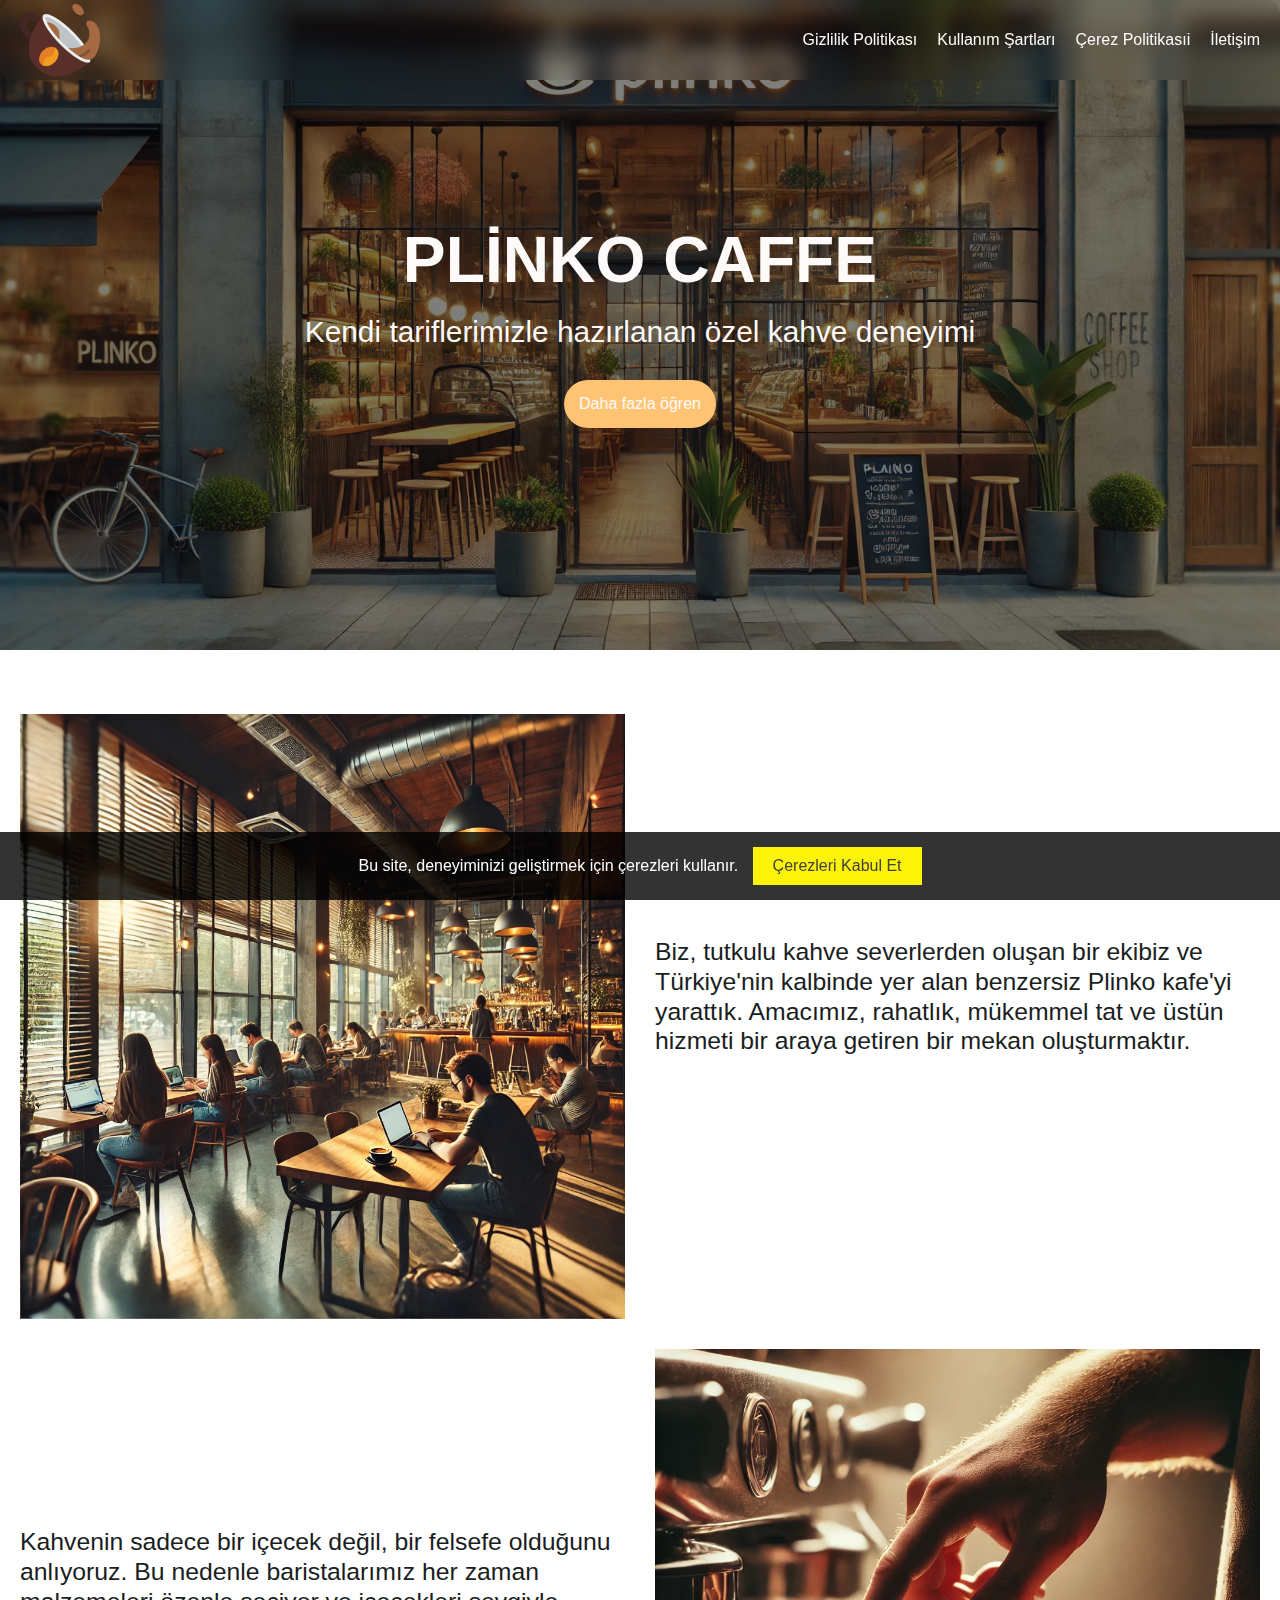
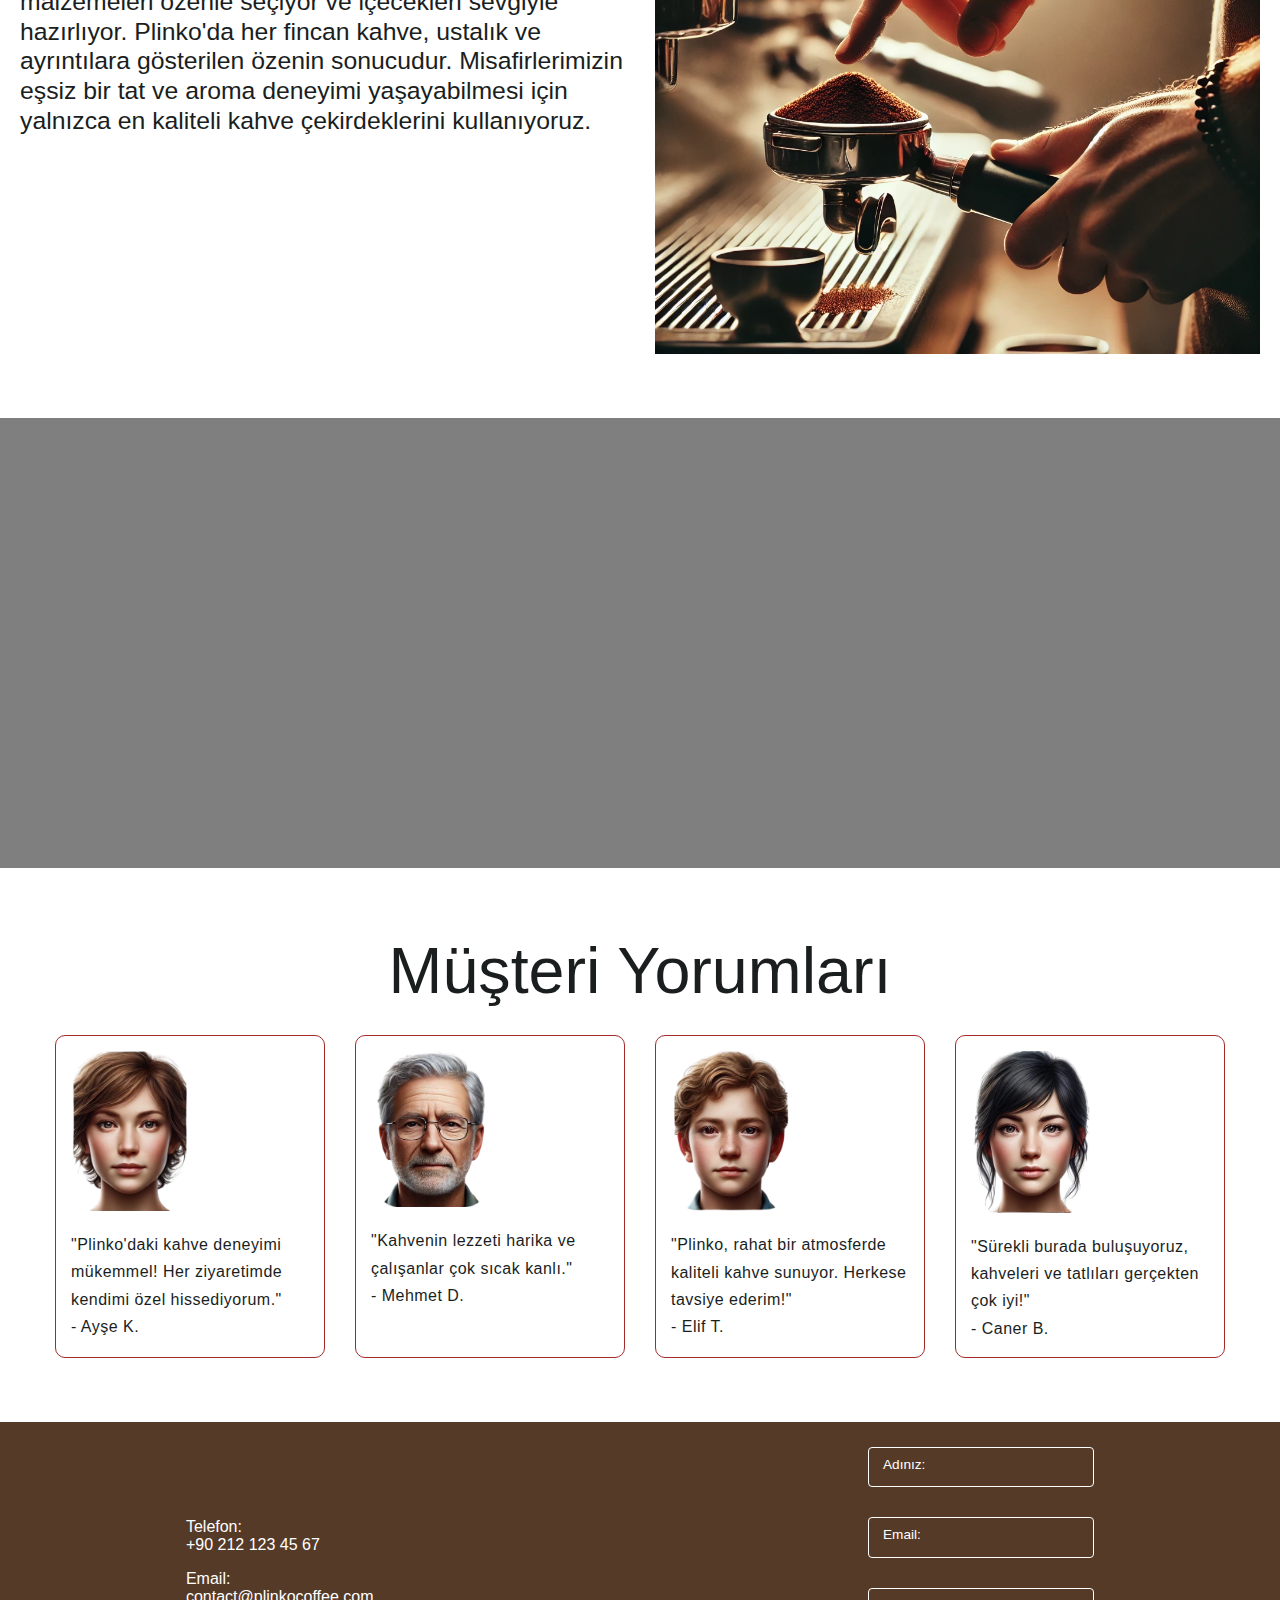
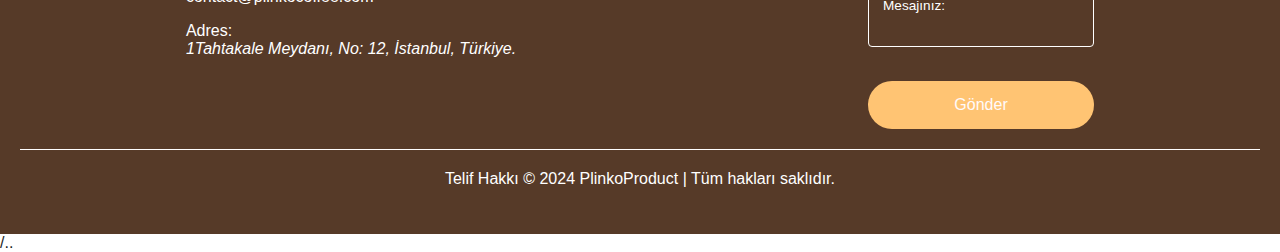
<file: page/tr/index.html>
<!DOCTYPE html>
<html lang="tr">
  <head>
    <meta charset="UTF-8" />
    <link rel="icon" type="image/png" href="../../public/logo.png" />
    <meta name="viewport" content="width=device-width, initial-scale=1.0" />
    <meta
      name="description"
      content="Plinko Café – Türkiye'nin kalbinde yer alan eşsiz bir kahve deneyimi. Kaliteli kahve çekirdeklerinden yapılan lezzetli içecekler ve mükemmel atmosfer."
    />
    <meta
      name="keywords"
      content="Plinko Café, kahve deneyimi, Plinko kahve, Türkiye kahve, kaliteli kahve"
    />
    <title>Plinko Café Hakkında – Kaliteli Kahve ve Misafirperverlik</title>
    <link rel="stylesheet" href="../../css/styles.css" />

    <!-- Google Fontlarına önceden bağlan -->
    <link rel="preconnect" href="https://fonts.googleapis.com" />
    <link rel="preconnect" href="https://fonts.gstatic.com" crossorigin />
    <link
      href="https://fonts.googleapis.com/css2?family=Outfit:wght@100..900&display=swap"
      rel="stylesheet"
    />

    <meta
      property="og:title"
      content="Plinko Café – Türkiye'deki en iyi kahve deneyimi"
    />
    <meta
      property="og:description"
      content="Plinko Café'de kaliteli kahve çekirdeklerinden hazırlanan lezzetli kahvelerin tadını çıkarın. Türkiye'nin kalbindeki eşsiz kahve deneyimi."
    />
    <meta
      property="og:image"
      content="https://plinkocoffee.com/img/cafe-preview.webp"
    />
    <meta property="og:url" content="https://plinkocoffee.com" />

    <meta name="twitter:card" content="summary_large_image" />
    <meta
      name="twitter:title"
      content="Plinko Café – Türkiye'deki en iyi kahve deneyimi"
    />
    <meta
      name="twitter:description"
      content="Türkiye'nin kalbinde yer alan Plinko Café'de eşsiz bir kahve deneyimi yaşayın. Kaliteli kahve çekirdekleri ile hazırlanan içecekler sizi bekliyor!"
    />
    <meta
      name="twitter:image"
      content="https://plinkocoffee.com/img/cafe-preview.webp"
    />

    <link rel="alternate" hreflang="tr" href="https://plinkocoffee.com" />
    <link rel="alternate" hreflang="en" href="https://plinkocoffee.com/en" />

    <script type="application/ld+json">
      {
        "@context": "https://schema.org",
        "@type": "CafeOrCoffeeShop",
        "name": "Plinko Café",
        "image": "https://plinkocoffee.com/img/cafe-preview.webp",
        "description": "Kaliteli kahve çekirdeklerinden yapılan lezzetli kahve içecekleri sunan Plinko Café, Türkiye'nin kalbinde eşsiz bir kahve deneyimi sunuyor.",
        "address": {
          "@type": "PostalAddress",
          "streetAddress": "Tahtakale Meydanı, No: 12",
          "addressLocality": "İstanbul",
          "addressCountry": "TR"
        },
        "priceRange": "$$",
        "servesCuisine": "Coffee, Desserts",
        "brand": {
          "@type": "Brand",
          "name": "PlinkoCafé"
        }
      }
    </script>
  </head>
  <body>
    <header class="header">
      <div class="container header-container">
        <a href="../../">
          <img src="../../public/logo.png" alt="" width="80px" />
        </a>
        <nav>
          <ul class="header-nav">
            <li>
              <a href="../politikası-page.html" data-translate="header.link1"
                >Gizlilik Politikası</a
              >
            </li>
            <li>
              <a
                href="../kullanım-sartlar-page.html"
                data-translate="header.link2"
                >Kullanım Şartları</a
              >
            </li>
            <li>
              <a href="../cerez-page.html" data-translate="header.link3"
                >Çerez Politikasıі</a
              >
            </li>
            <li>
              <a href="../contacts-page.html" data-translate="header.link4"
                >İletişim</a
              >
            </li>
          </ul>
        </nav>
      </div>
    </header>

    <main>
      <section class="parallax">
        <div class="container">
          <h1 class="hero-title" data-translate="hero.mainTitle">
            Plinko Caffe
          </h1>
          <p class="hero-text" data-translate="hero.text">
            Kendi tariflerimizle hazırlanan özel kahve deneyimi
          </p>
          <a
            href="../hizmetlerimiz-page.html"
            class="hero-link"
            data-translate="hero.heroBtn"
            >Daha fazla öğren</a
          >
        </div>
      </section>
      <section class="section">
        <div class="container">
          <div class="about-content">
            <img src="../../img/about.webp" alt="team" />
            <div class="about-thumb">
              <p class="main-text" data-translate="aboutPage.desc1">
                Biz, tutkulu kahve severlerden oluşan bir ekibiz ve Türkiye'nin
                kalbinde yer alan benzersiz Plinko kafe'yi yarattık. Amacımız,
                rahatlık, mükemmel tat ve üstün hizmeti bir araya getiren bir
                mekan oluşturmaktır.
              </p>
            </div>
            <div class="about-thumb">
              <p class="main-text" data-translate="aboutPage.desc2">
                Kahvenin sadece bir içecek değil, bir felsefe olduğunu
                anlıyoruz. Bu nedenle baristalarımız her zaman malzemeleri
                özenle seçiyor ve içecekleri sevgiyle hazırlıyor. Plinko'da her
                fincan kahve, ustalık ve ayrıntılara gösterilen özenin
                sonucudur. Misafirlerimizin eşsiz bir tat ve aroma deneyimi
                yaşayabilmesi için yalnızca en kaliteli kahve çekirdeklerini
                kullanıyoruz.
              </p>
            </div>
            <img src="../../img/about1.webp" alt="team" />
          </div>
        </div>
      </section>
      <section class="about-parallax">
        <div class="container"></div>
      </section>
      <section class="section">
        <div class="container">
          <h2 class="main-title" data-translate="aboutPage.title">
            Müşteri Yorumları
          </h2>
          <ul class="testimonial-list">
            <li class="testimonial-item">
              <img
                src="../../img/user-1.png"
                alt="Ayşe K."
                width="120"
                height="120"
              />
              <p class="testimonial-text" data-translate="aboutPage.text1">
                "Plinko'daki kahve deneyimi mükemmel! Her ziyaretimde kendimi
                özel hissediyorum." <br />- Ayşe K.
              </p>
            </li>
            <li class="testimonial-item">
              <img
                src="../../img/user-2.png"
                alt="Mehmet D."
                width="120"
                height="120"
              />
              <p class="testimonial-text" data-translate="aboutPage.text2">
                "Kahvenin lezzeti harika ve çalışanlar çok sıcak kanlı." <br />
                - Mehmet D.
              </p>
            </li>
            <li class="testimonial-item">
              <img
                src="../../img/user-3.png"
                alt="Elif T."
                width="120"
                height="120"
              />
              <p class="testimonial-text" data-translate="aboutPage.text3">
                "Plinko, rahat bir atmosferde kaliteli kahve sunuyor. Herkese
                tavsiye ederim!" <br />- Elif T.
              </p>
            </li>
            <li class="testimonial-item">
              <img
                src="../../img/user-4.png"
                alt="Caner B."
                width="120"
                height="120"
              />
              <p class="testimonial-text" data-translate="aboutPage.text4">
                "Sürekli burada buluşuyoruz, kahveleri ve tatlıları gerçekten
                çok iyi!" <br />- Caner B.
              </p>
            </li>
          </ul>
        </div>
      </section>
    </main>

    <footer class="footer">
      <div class="container footer-container">
        <div class="footer-wrapper">
          <ul class="footer-contact-list">
            <li class="footer-contact-item">
              <p data-translate="footer.link1">Telefon:</p>
              <a href="tel:+902121234567">+90 212 123 45 67</a>
            </li>
            <li class="footer-contact-item">
              <p data-translate="footer.link2">Email:</p>
              <a href="mailto:support@plinkoproduct.com"
                >contact@plinkocoffee.com</a
              >
            </li>
            <li class="footer-contact-item">
              <p data-translate="footer.link3">Adres:</p>
              <address>1Tahtakale Meydanı, No: 12, İstanbul, Türkiye.</address>
            </li>
          </ul>

          <form method="POST" class="footer-form" id="contact-form">
            <div class="field">
              <input
                type="text"
                id="name"
                required
                class="field-input"
                placeholder
              />
              <label
                for="name"
                class="field-label"
                data-translate="footer.label1"
                >Adınız:</label
              >
            </div>

            <div class="field">
              <input
                type="email"
                id="email"
                required
                class="field-input"
                placeholder
              />
              <label
                for="email"
                class="field-label"
                data-translate="footer.label2"
                >Email:</label
              >
            </div>

            <div class="field">
              <textarea
                id="message"
                required
                class="field-input"
                placeholder
              ></textarea>
              <label
                for="message"
                class="field-label"
                data-translate="footer.label3"
                >Mesajınız:</label
              >
            </div>

            <button
              type="submit"
              class="hero-link"
              data-translate="footer.button"
            >
              Gönder
            </button>
          </form>
        </div>
        <div class="footer-thumb">
          <p data-translate="footer.text">
            Telif Hakkı © 2024 PlinkoProduct | Tüm hakları saklıdır.
          </p>
        </div>
      </div>
    </footer>

    <!-- Çerez Bildirimi -->
    <div id="cookie-banner" class="cookie-banner">
      <p>
        Bu site, deneyiminizi geliştirmek için çerezleri kullanır.
        <button id="accept-cookies" type="button">Çerezleri Kabul Et</button>
      </p>
    </div>
    <script src="../../js/form-other.js"></script>
    <script src="../../js/cookie-banner.js"></script>
    /..
  </body>
</html>
</file>
<file: css/styles.css>
/* Common styles */
@import url("./base/reset.css");
@import url("./base/modern-normalized.css");
@import url("./base/base.css");
@import url("./base/container.css");


/* Sections style */
@import url("./components/header.css");
@import url("./components/hero.css");
@import url("./components/about-us.css");
@import url("./components/contacts.css");
@import url("./components/servises.css");
@import url("./components/other-page.css");
@import url("./components/footer.css");
@import url("./components/cookie-banner.css");
</file>
